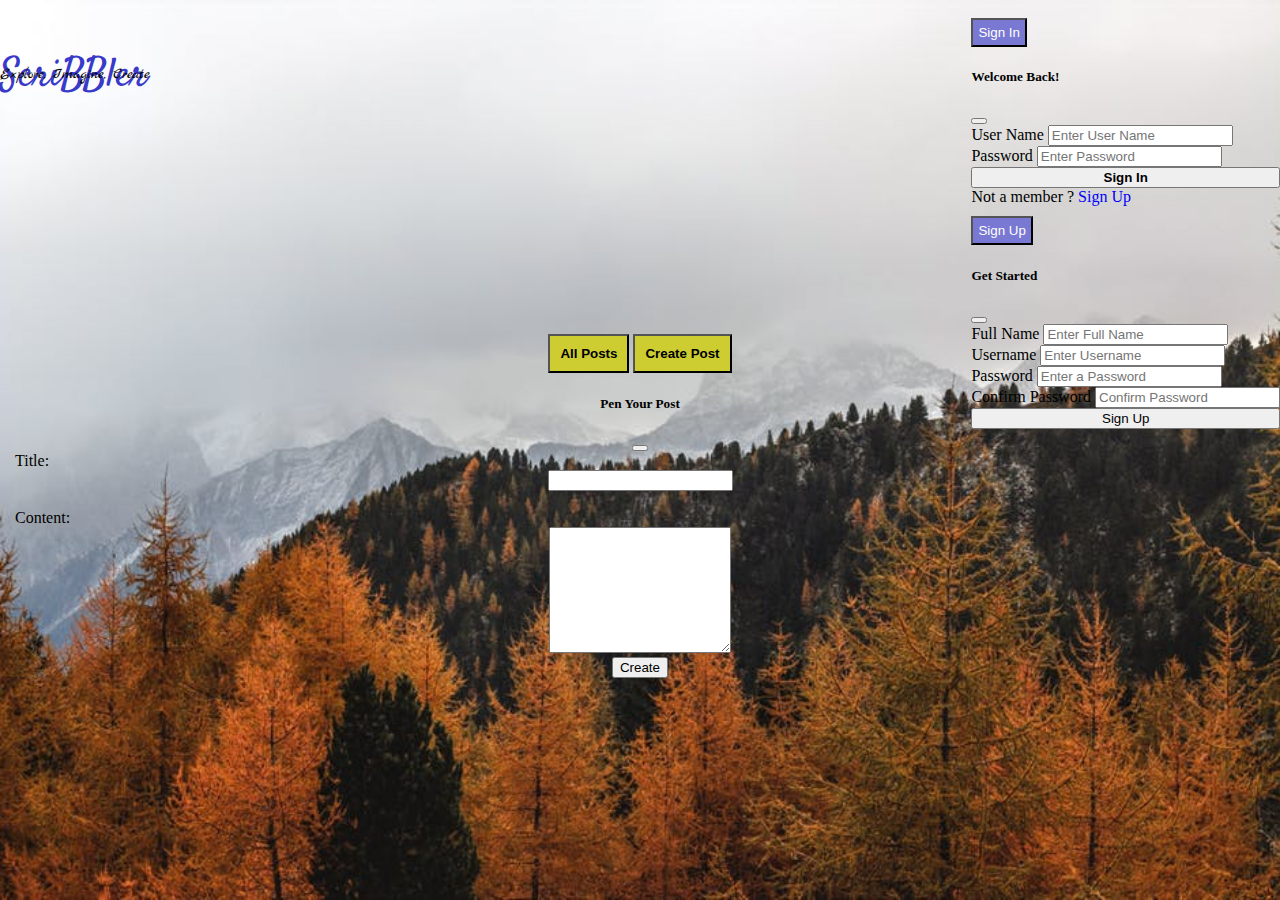
<file: index.html>
<!DOCTYPE html>
<html>
<head>   
        <!--Enter your code here--> 
        <!--css Link-->   
        <link rel="stylesheet" href="style/index.css">
        <meta charset="utf-8" />
        <meta http-equiv="X-UA-Compatible" content="IE=edge">
        <link href="https://cdn.jsdelivr.net/npm/bootstrap@5.1.3/dist/css/bootstrap.min.css" rel="stylesheet" integrity="sha384-1BmE4kWBq78iYhFldvKuhfTAU6auU8tT94WrHftjDbrCEXSU1oBoqyl2QvZ6jIW3" crossorigin="anonymous">
        <script src="scripts/index.js"></script>
</head>
<body>
        <!--Header-->    
        <div class="header">
            <!--Header Text-->
            <div class="text">
                 <p id="pageTitle" class="logo-title">ScriBBler</p>
                 <p class="middleText">Explore, Imagine, Create</p>
            </div>
            <!--Header Buttons-->
            <div id="butttons">
                <!--Sign In button-->
                <button type="button" class="btn btn-primary" id="topButton" data-bs-toggle="modal" data-bs-target="#exampleModal">Sign In</button>
                <!-- Modal Sign in-->
                    <div class="modal fade" id="exampleModal" tabindex="-1" aria-labelledby="exampleModalLabel" aria-hidden="true">
                    <div class="modal-dialog">
                        <div class="modal-content">
                            <div class="modal-header">
                                <h5 class="modal-title" id="exampleModalLabel">Welcome Back!</h5>
                                <button type="button" class="btn-close" data-bs-dismiss="modal" aria-label="Close"></button>
                            </div>
                            <div class="modal-body">
                                <form>
                                    <div class="mb-3">
                                        <label for="exampleInputEmail1" class="form-label">User Name</label>
                                        <input type="text" class="form-control" id="exampleInputEmail1" placeholder="Enter User Name" aria-describedby="emailHelp", required>
                                    </div>
                                    <div class="mb-3">
                                        <label for="exampleInputPassword1" class="form-label">Password</label>
                                        <input placeholder="Enter Password" type="password" class="form-control" id="exampleInputPassword1", required>
                                    </div>
                                    
                                    <button type="submit" class="btn btn-primary" style="width:100%; font-weight: bold;">Sign In</button>
                                    <div class="modal-footer border-top-0 d-flex justify-content-center">
                                        Not a member ? <span style="color:blue; cursor: pointer;" data-bs-target="#exampleModeSignUp"
                                            data-bs-toggle="modal"> Sign Up</span>
                                    </div>
                                </form>
                            </div>
                        </div>
                    </div>
                </div>
                 <!--Sign Up Button-->   
                <button type="button"  class="btn btn-primary" id="topButton" data-bs-toggle="modal" data-bs-target="#exampleModeSignUp">Sign Up</button>

                    <!-- Modal Sign up -->
                    <div class="modal fade" id="exampleModeSignUp" tabindex="-1" aria-labelledby="exampleModalLabel" aria-hidden="true">
                        <div class="modal-dialog">
                            <div class="modal-content">
                                <div class="modal-header">
                                    <h5 class="modal-title" id="exampleModalLabel">Get Started</h5>
                                    <button type="button" class="btn-close" data-bs-dismiss="modal" aria-label="Close"></button>
                                </div>
                            <div class="modal-body">
                                <form>
                                    <div class="mb-3">
                                        <label for="exampleInputName1" class="form-label">Full Name</label>
                                        <input type="text" placeholder="Enter Full Name" class="form-control" id="exampleInputName1" aria-describedby="emailHelp", required>
                                    </div>
                    
                                    <div class="mb-3">
                                        <label for="exampleInputUsername1" class="form-label">Username</label>
                                        <input type="text" placeholder="Enter Username" class="form-control" id="exampleInputEmail1" aria-describedby="emailHelp", required>
                                    </div>
                                        
                                    <div class="mb-3">
                                        <label for="exampleInputPassword1" class="form-label">Password</label>
                                        <input placeholder="Enter a Password" type="password" class="form-control" id="exampleInputPassword1", required>
                                    </div>
                                        
                                    <div class="mb-3">
                                        <label for="exampleInputPassword2" class="form-label">Confirm Password</label>
                                        <input placeholder="Confirm Password" type="password" class="form-control" id="exampleInputPassword2", required>
                                    </div>
            
                                    <button type="submit" class="btn btn-primary" style="width:100%">Sign Up</button>
                                </form>
                            </div>
                        </div>
                    </div>
                </div>
            </div> 

        </div>
        <!--POSTS-->
        <div class="midiv">
            <button type="button" class="btn btn-primary" id="midButton"onclick="allpost()">All Posts</button>
            <button type="button" class="btn btn-primary" id="midButton" data-bs-toggle="modal" data-bs-target="#exampleCreatePost">Create Post</button>
              
            <!-- Modal create post -->
            <div class="modal fade" id="exampleCreatePost" tabindex="-1" aria-labelledby="exampleModalLabel" aria-hidden="true">
                <div class="modal-dialog">
                    <div class="modal-content">
                        <div class="modal-header">
                            <h5 class="modal-title" id="exampleModalLabel" style="align-items: center;">Pen Your Post</h5>
                            <button type="button" class="btn-close" data-bs-dismiss="modal" aria-label="Close"></button>
                        </div>
                        <div class="modal-body">
                            <form>
                                <div class="mb-3">
                                    <label for="exampleInputTitle1" class="form-label" style="position: absolute;left: 15px;">Title:</label><br>
                                    <input type="text" class="form-control" id="exampleInputEmail1">
                                </div>
                                <br>
                                <div class="mb-3">
                                    <label for="exampleInputContent" class="form-label" style="position: absolute;left: 15px;">Content:</label><br>
                                    <textarea class="form-control" id="exampleFormControlTextarea1" rows="8"></textarea>
                                </div>
                                
                                <button type="submit" class="btn btn-success">Create</button>
                            </form>
                        </div>
                    </div>
                </div>
            </div>
        </div>


        <!--Javascript-->
        <script src="https://cdn.jsdelivr.net/npm/bootstrap@5.1.3/dist/js/bootstrap.bundle.min.js" integrity="sha384-ka7Sk0Gln4gmtz2MlQnikT1wXgYsOg+OMhuP+IlRH9sENBO0LRn5q+8nbTov4+1p" crossorigin="anonymous"></script>
</body>
</html>
</file>
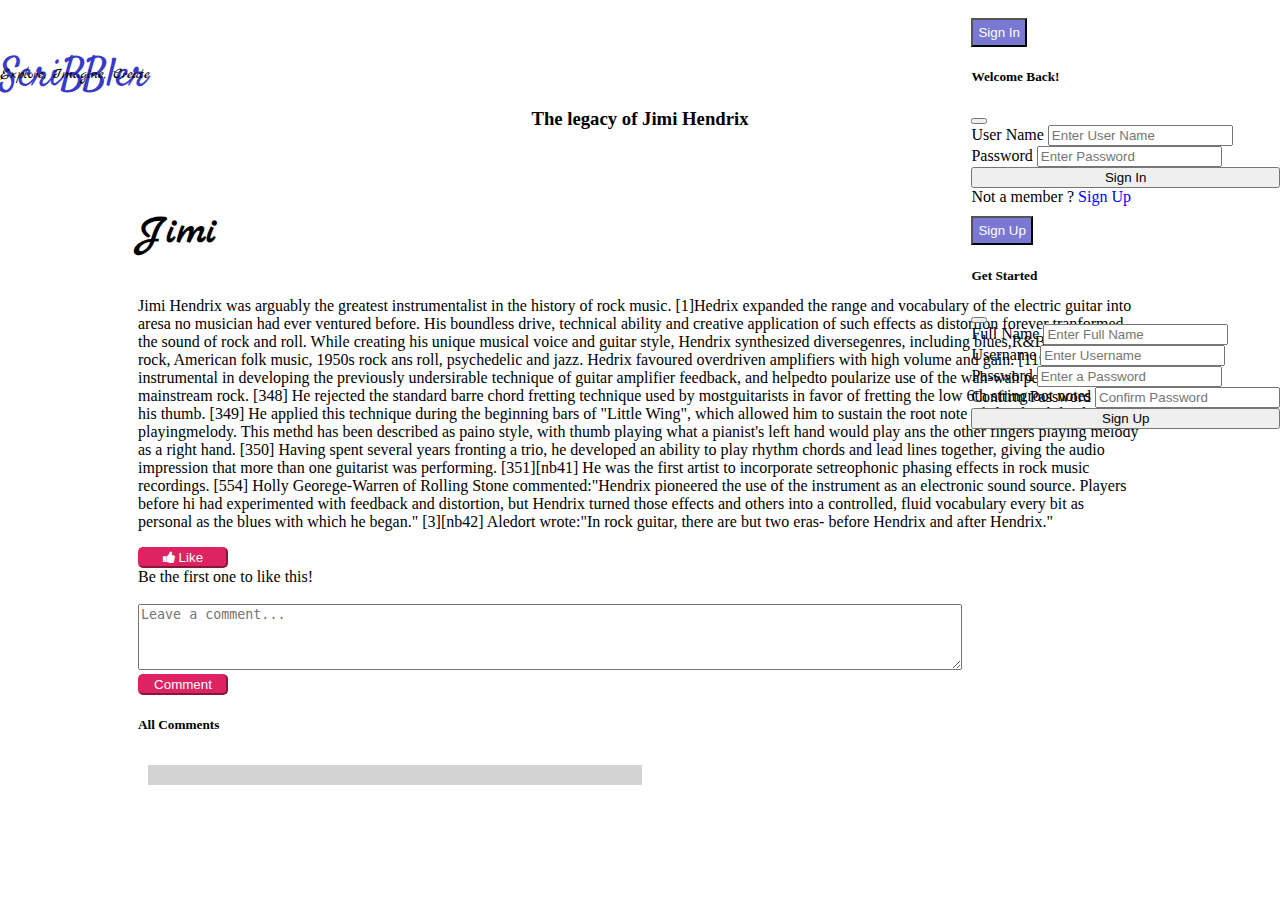
<file: html/post.html>
<!DOCTYPE html>
<html>

<head>
    <link rel="stylesheet" href="../style/post.css">
    <meta charset="utf-8" />
    <meta http-equiv="X-UA-Compatible" content="IE=edge">
    <link rel="stylesheet" href="https://cdnjs.cloudflare.com/ajax/libs/font-awesome/4.7.0/css/font-awesome.min.css">
    <link href="https://cdn.jsdelivr.net/npm/bootstrap@5.1.3/dist/css/bootstrap.min.css" rel="stylesheet" integrity="sha384-1BmE4kWBq78iYhFldvKuhfTAU6auU8tT94WrHftjDbrCEXSU1oBoqyl2QvZ6jIW3" crossorigin="anonymous">
</head>

<body>
    <!-- TODO: Include code for header here -->
    <!--Header-->    
    <div class="header">
        <!--Header Text-->
        <div class="text">
             <p id="pageTitle" class="logo-title">ScriBBler</p>
             <p class="middleText">Explore, Imagine, Create</p>
        </div>
        <!--Header Buttons-->
        <div id="butttons">
            <!--Sign In button-->
            <button type="button" class="btn btn-primary" id="topButton" data-bs-toggle="modal" data-bs-target="#exampleModal">Sign In</button>
            <!-- Modal Sign in-->
                <div class="modal fade" id="exampleModal" tabindex="-1" aria-labelledby="exampleModalLabel" aria-hidden="true">
                <div class="modal-dialog">
                    <div class="modal-content">
                        <div class="modal-header">
                            <h5 class="modal-title" id="exampleModalLabel">Welcome Back!</h5>
                            <button type="button" class="btn-close" data-bs-dismiss="modal" aria-label="Close"></button>
                        </div>
                        <div class="modal-body">
                            <form>
                                <div class="mb-3">
                                    <label for="exampleInputEmail1" class="form-label">User Name</label>
                                    <input type="text" class="form-control" id="exampleInputEmail1" placeholder="Enter User Name" aria-describedby="emailHelp", required>
                                </div>
                                <div class="mb-3">
                                    <label for="exampleInputPassword1" class="form-label">Password</label>
                                    <input placeholder="Enter Password" type="password" class="form-control" id="exampleInputPassword1", required>
                                </div>
                                
                                <button type="submit" class="btn btn-primary" style="width:100%">Sign In</button>
                                <div class="modal-footer border-top-0 d-flex justify-content-center">
                                    Not a member ? <span style="color:blue; cursor: pointer;" data-bs-target="#exampleModeSignUp"
                                        data-bs-toggle="modal"> Sign Up</span>
                                </div>
                            </form>
                        </div>
                    </div>
                </div>
            </div>
             <!--Sign Up Button-->   
            <button type="button"  class="btn btn-primary" id="topButton" data-bs-toggle="modal" data-bs-target="#exampleModeSignUp">Sign Up</button>

                <!-- Modal Sign up -->
                <div class="modal fade" id="exampleModeSignUp" tabindex="-1" aria-labelledby="exampleModalLabel" aria-hidden="true">
                    <div class="modal-dialog">
                        <div class="modal-content">
                            <div class="modal-header">
                                <h5 class="modal-title" id="exampleModalLabel">Get Started</h5>
                                <button type="button" class="btn-close" data-bs-dismiss="modal" aria-label="Close"></button>
                            </div>
                        <div class="modal-body">
                            <form>
                                <div class="mb-3">
                                    <label for="exampleInputName1" class="form-label">Full Name</label>
                                    <input type="text" placeholder="Enter Full Name" class="form-control" id="exampleInputName1" aria-describedby="emailHelp", required>
                                </div>
                
                                <div class="mb-3">
                                    <label for="exampleInputUsername1" class="form-label">Username</label>
                                    <input type="text" placeholder="Enter Username" class="form-control" id="exampleInputEmail1" aria-describedby="emailHelp", required>
                                </div>
                                    
                                <div class="mb-3">
                                    <label for="exampleInputPassword1" class="form-label">Password</label>
                                    <input placeholder="Enter a Password" type="password" class="form-control" id="exampleInputPassword1", required>
                                </div>
                                    
                                <div class="mb-3">
                                    <label for="exampleInputPassword2" class="form-label">Confirm Password</label>
                                    <input placeholder="Confirm Password" type="password" class="form-control" id="exampleInputPassword2", required>
                                </div>
        
                                <button type="submit" class="btn btn-primary" style="width:100%">Sign Up</button>
                            </form>
                        </div>
                    </div>
                </div>
            </div>
        </div>
    <!--the code for text--> 
    </div>
    <h3 id="text-h3" contenteditable="true">The legacy of Jimi Hendrix</h3>
    <br>
    <!--edit button-->
    <button type="button" id="edit-button" onclick="edit()">Edit<i class="fa fa-edit" style="padding-left: 5px;"></i></button>
    <!--username-->
    <p class="sub-heading">Jimi</p>
    <!--paragraph content-->
    <p id="paraText" contenteditable="true">Jimi Hendrix was arguably the greatest instrumentalist in the history of rock music.
        [1]Hedrix expanded the range and vocabulary of the electric guitar into aresa no musician had ever ventured before. 
        His boundless drive, technical ability and creative application of such effects as distortion forever tranformed the sound of rock and roll. 
        While creating his unique musical voice and guitar style, Hendrix synthesized diversegenres, including blues,R&B, soul, British rock, American folk music, 1950s rock ans roll, psychedelic and jazz. 
        Hedrix favoured overdriven amplifiers with high volume and gain.
        [119] He was instrumental in developing the previously undersirable technique of guitar amplifier feedback, and helpedto poularize use of the wah-wah pedal in mainstream rock.
        [348] He rejected the standard barre chord fretting technique used by mostguitarists in favor of fretting the low 6th stringroot notes with his thumb.
        [349] He applied this technique during the beginning bars of "Little Wing", which allowed him to sustain the root note of chords while also playingmelody. 
        This methd has been described as paino style, with thumb playing what a pianist's left hand would play ans the other fingers playing melody as a right hand.
        [350] Having spent several years fronting a trio, he developed an ability to play rhythm chords and lead lines together, giving the audio impression that more than one guitarist was performing.
        [351][nb41] He was the first artist to incorporate setreophonic phasing effects in rock music recordings.
        [554] Holly Georege-Warren of Rolling Stone commented:"Hendrix pioneered the use of the instrument as an electronic sound source. 
        Players before hi had experimented with feedback and distortion, but Hendrix turned those effects and others into a controlled, fluid vocabulary every bit as personal as the blues with which he began."
        [3][nb42] Aledort wrote:"In rock guitar, there are but two eras- before Hendrix and after Hendrix."
    </p>
     <!--like button-->   
    <div class="likeBlogButton" id="text-padding">    
        <button  id= "likeBlog" onclick="postLiked()"><!--Add button here-->
        <i class="fa fa-thumbs-up" aria-hidden="true"></i> Like</button><br>
        <span id="commentCount">Be the first one to like this!</span><br>
    </div>
    <div id="text-padding">
        <br>
        <textarea placeholder="Leave a comment..." id="userComments" value="" rows="4" cols="100"></textarea><br>
        <button class="likeBlog" id="liked" onclick="addComments(userComments)">Comment</button>
        <h5 id="comments-heading">All Comments</h5>
        <div class="commentscontainer">
            <div id="commentsborder">
                <div id="comment">

                </div>
            </div>
        </div>
    </div>
    <script src="../scripts/post.js"></script>
    <script src="https://cdn.jsdelivr.net/npm/bootstrap@5.1.3/dist/js/bootstrap.bundle.min.js" integrity="sha384-ka7Sk0Gln4gmtz2MlQnikT1wXgYsOg+OMhuP+IlRH9sENBO0LRn5q+8nbTov4+1p" crossorigin="anonymous"></script>

    
</body>
</html>
</file>
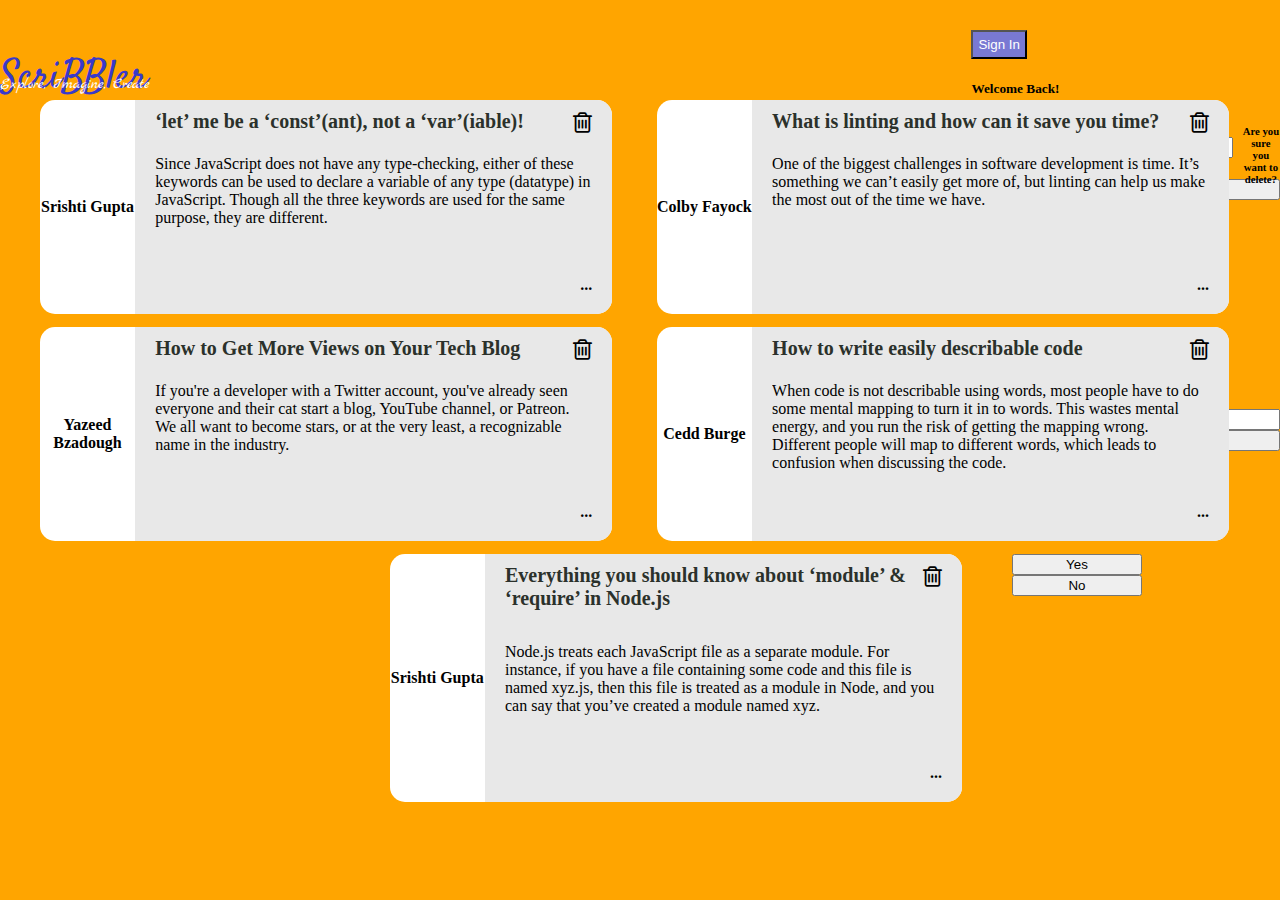
<file: html/postslist.html>
<!DOCTYPE html>
<html>

<head>
    <!-- TODO: Include Font Awesome file here -->
    <link rel="stylesheet" href="../style/postlist.css">
    <meta charset="utf-8" />
    <meta http-equiv="X-UA-Compatible" content="IE=edge">
    <link rel="stylesheet" href="https://cdnjs.cloudflare.com/ajax/libs/font-awesome/4.7.0/css/font-awesome.min.css">
    <link href="https://cdn.jsdelivr.net/npm/bootstrap@5.1.3/dist/css/bootstrap.min.css" rel="stylesheet" integrity="sha384-1BmE4kWBq78iYhFldvKuhfTAU6auU8tT94WrHftjDbrCEXSU1oBoqyl2QvZ6jIW3" crossorigin="anonymous">
    <script src="../scripts/postlist.js"></script>
    <!-- TODO: Include Google Fonts file here -->
</head>

<body style="background-color: orange;">
    <!-- TODO: Include code for header here -->
    <!--Header-->    
    <div class="header">
        <!--Header Text-->
        <div class="text">
             <p id="pageTitle" class="logo-title">ScriBBler</p>
             <p class="middleText">Explore, Imagine, Create</p>
        </div>
        <!--Header Buttons-->
        <div id="butttons">
            <!--Sign In button-->
            <button type="button" class="btn btn-primary" id="topButton" data-bs-toggle="modal" data-bs-target="#exampleModal">Sign In</button>
            <!-- Modal Sign in-->
                <div class="modal fade" id="exampleModal" tabindex="-1" aria-labelledby="exampleModalLabel" aria-hidden="true">
                <div class="modal-dialog">
                    <div class="modal-content">
                        <div class="modal-header">
                            <h5 class="modal-title" id="exampleModalLabel">Welcome Back!</h5>
                            <button type="button" class="btn-close" data-bs-dismiss="modal" aria-label="Close"></button>
                        </div>
                        <div class="modal-body">
                            <form>
                                <div class="mb-3">
                                    <label for="exampleInputEmail1" class="form-label">User Name</label>
                                    <input type="text" class="form-control" id="exampleInputEmail1" placeholder="Enter User Name" aria-describedby="emailHelp", required>
                                </div>
                                <div class="mb-3">
                                    <label for="exampleInputPassword1" class="form-label">Password</label>
                                    <input placeholder="Enter Password" type="password" class="form-control" id="exampleInputPassword1", required>
                                </div>
                                
                                <button type="submit" class="btn btn-primary" style="width:100%">Sign In</button>
                                <div class="modal-footer border-top-0 d-flex justify-content-center">
                                    Not a member ? <span style="color:blue; cursor: pointer;" data-bs-target="#exampleModeSignUp"
                                        data-bs-toggle="modal"> Sign Up</span>
                                </div>
                            </form>
                        </div>
                    </div>
                </div>
            </div>
             <!--Sign Up Button-->   
            <button type="button"  class="btn btn-primary" id="topButton" data-bs-toggle="modal" data-bs-target="#exampleModeSignUp">Sign Up</button>

                <!-- Modal Sign up -->
                <div class="modal fade" id="exampleModeSignUp" tabindex="-1" aria-labelledby="exampleModalLabel" aria-hidden="true">
                    <div class="modal-dialog">
                        <div class="modal-content">
                            <div class="modal-header">
                                <h5 class="modal-title" id="exampleModalLabel">Get Started</h5>
                                <button type="button" class="btn-close" data-bs-dismiss="modal" aria-label="Close"></button>
                            </div>
                        <div class="modal-body">
                            <form>
                                <div class="mb-3">
                                    <label for="exampleInputName1" class="form-label">Full Name</label>
                                    <input type="text" placeholder="Enter Full Name" class="form-control" id="exampleInputName1" aria-describedby="emailHelp", required>
                                </div>
                
                                <div class="mb-3">
                                    <label for="exampleInputUsername1" class="form-label">Username</label>
                                    <input type="text" placeholder="Enter Username" class="form-control" id="exampleInputEmail1" aria-describedby="emailHelp", required>
                                </div>
                                    
                                <div class="mb-3">
                                    <label for="exampleInputPassword1" class="form-label">Password</label>
                                    <input placeholder="Enter a Password" type="password" class="form-control" id="exampleInputPassword1", required>
                                </div>
                                    
                                <div class="mb-3">
                                    <label for="exampleInputPassword2" class="form-label">Confirm Password</label>
                                    <input placeholder="Confirm Password" type="password" class="form-control" id="exampleInputPassword2", required>
                                </div>
        
                                <button type="submit" class="btn btn-primary" style="width:100%">Sign Up</button>
                            </form>
                        </div>
                    </div>
                </div>
            </div>
        </div> 

    </div>

    <!-- ATTENTION: The HTML code for the list of posts has been given to you. You can feel free to add/delete/modify this code. You need to write the proper CSS and JavaScript code corresponding to this page so that the result looks like the screenshots given to you in the Project Statement. -->

    <!-- list of all posts starts here -->
    <div id="maindiv">

        <!-- post 1 starts here -->
        <div class="post">
            <div class="post-left">
                <p class="post-username">Srishti Gupta</p>
            </div>

            <div class="post-content">
                <i class="fa fa-trash-o" style="font-size:24px" id="trash" data-bs-toggle="modal" data-bs-target="#exampleModalCenter"></i>
                <p class="post-title">‘let’ me be a ‘const’(ant), not a ‘var’(iable)!</p>
                <p class="post-desc">Since JavaScript does not have any type-checking, either of these keywords can be used to declare a variable of any type (datatype) in JavaScript. Though all the three keywords are used for the same purpose, they are different.</p>
                <h4 id="doticon" onClick="myfunction()">...</h4>
            </div>
        </div>
        <!-- post 1 ends here -->

        <!-- post 2 starts here -->
        <div class="post">
            <div class="post-left">
                <p class="post-username">Colby Fayock</p>
            </div>

            <div class="post-content">
                <i class="fa fa-trash-o" style="font-size:24px" id="trash" data-bs-toggle="modal" data-bs-target="#exampleModalCenter"></i>
                <p class="post-title">What is linting and how can it save you time?</p>
                <p class="post-desc">One of the biggest challenges in software development is time. It’s something we can’t easily get more of, but linting can help us make the most out of the time we have.</p>
                <h4 id="doticon" onClick="myfunction()">...</h4>
            </div>
        </div>
        <!-- post 2 ends here -->

        <!-- post 3 starts here -->
        <div class="post">
            <div class="post-left">
                <p class="post-username">Yazeed Bzadough</p>
            </div>

            <div class="post-content">
                <i class="fa fa-trash-o" style="font-size:24px" id="trash" data-bs-toggle="modal" data-bs-target="#exampleModalCenter"></i>
                <p class="post-title">How to Get More Views on Your Tech Blog</p>
                <p class="post-desc">If you're a developer with a Twitter account, you've already seen everyone and their cat start a blog, YouTube channel, or Patreon. We all want to become stars, or at the very least, a recognizable name in the industry.</p>
                <h4 id="doticon" onClick="myfunction()">...</h4>
            </div>
        </div>
        <!-- post 3 ends here -->

        <!-- post 4 starts here -->
        <div class="post">
            <div class="post-left">
                <p class="post-username">Cedd Burge</p>
            </div>

            <div class="post-content">
                <i class="fa fa-trash-o" style="font-size:24px" id="trash" data-bs-toggle="modal" data-bs-target="#exampleModalCenter"></i>
                <p class="post-title">How to write easily describable code</p>
                <p class="post-desc">When code is not describable using words, most people have to do some mental mapping to turn it in to words. This wastes mental energy, and you run the risk of getting the mapping wrong. Different people will map to different words, which
                    leads to confusion when discussing the code.</p>
                <h4 id="doticon" onClick="myfunction()">...</h4>
            </div>
        </div>
        <!-- post 4 ends here -->

        <!-- post 5 starts here -->
        <div class="post-last">
            <div class="post-left">
                <p class="post-username">Srishti Gupta</p>
            </div>

            <div class="post-content">
                <i class="fa fa-trash-o" style="font-size:24px" id="trash" data-bs-toggle="modal" data-bs-target="#exampleModalCenter"></i>
                <p class="post-title">Everything you should know about ‘module’ & ‘require’ in Node.js</p>
                <br>   
                <p class="post-desc">Node.js treats each JavaScript file as a separate module. For instance, if you have a file containing some code and this file is named xyz.js, then this file is treated as a module in Node, and you can say that you’ve created a module
                    named xyz.</p>
                <h4 id="doticon" onClick="myfunction()">...</h4>
            </div>
        </div>
        <!-- post 5 ends here -->

        <!-- TODO: Write code for delete post modal here -->
        <div class="modal fade" id="exampleModalCenter" tabindex="-1" role="dialog" aria-labelledby="exampleModalCenterTitle" aria-hidden="true">
            <div class="modal-dialog modal-dialog-centered" role="document">
              <div class="modal-content">
                    <div class="modal-body">
                        <h6 id="text-yesno">Are you sure you want to delete?</h6>
                        <button type="button" class="btn btn-danger"id="yesno">Yes</button>
                        <button type="button" class="btn btn-success"id="yesno">No</button>
                    </div>
                </div>
            </div>
        </div>

    </div>
    <!-- list of all posts ends here -->
    <!--Javascript-->
    <script src="https://cdn.jsdelivr.net/npm/bootstrap@5.1.3/dist/js/bootstrap.bundle.min.js" integrity="sha384-ka7Sk0Gln4gmtz2MlQnikT1wXgYsOg+OMhuP+IlRH9sENBO0LRn5q+8nbTov4+1p" crossorigin="anonymous"></script>
</body>

</html>
</file>
<file: style/index.css>
/*Enter your code here*/
/*google font url */
@import url('https://fonts.googleapis.com/css2?family=Marck+Script&family=Satisfy&display=swap');
body {
    background-image: url('../images/background.jpg');
    background-repeat: no-repeat;
    background-attachment: fixed;
    background-size: 100% 100%;
  }
.header{
    display: flex;
    
}
.text{
    margin-right: 80%;
}
#topButton{
    background-color: rgb(121, 121, 211);
    color: white;
    padding: 5px;
    align-items: left;
    size: 50px;
    margin-top: 10px;
}
.logo-title{
    font-family: 'Satisfy',cursive;
    color: rgb(57, 57, 202);
    font-size: 40px;
    position: absolute;
    left: 0;
}
#butttons{
    position:absolute;
    right: 0;
}
.middleText{
    font-family: 'Marck Script',cursive;
    font-size: 15px;
    position: absolute;
    left: 0;
    top: 50px;
}
#midButton{
    background-color: rgb(205, 205, 49);
    color: black;
    padding: 10px;
    align-items: left;
    font-weight: bold;
    margin-top: 200px;
}
.midiv{
    text-align: center;
    padding-top: 10%;
}
</file>
<file: style/post.css>
/*Enter your code here*/
/*google font url */
@import url('https://fonts.googleapis.com/css2?family=Marck+Script&family=Satisfy&display=swap');
.header{
    display: flex;
    align-content: center;
    justify-content: center;
    size: 200px;
    
}
.text{
    margin-right: 80%;
}
#topButton{
    background-color: rgb(121, 121, 211);
    color: white;
    padding: 5px;
    align-items: left;
    size: 50px;
    margin-top: 10px;
}
.logo-title{
    font-family: 'Satisfy',cursive;
    color: rgb(57, 57, 202);
    font-size: 40px;
    position: absolute;
    left: 0;
}
.middleText{
    font-family: 'Marck Script',cursive;
    font-size: 15px;
    position: absolute;
    left: 0;
    top: 50px;
}
#text-h3{
    text-align: center;
    margin-top: 100px;
}
.sub-heading{
    font-family: 'Marck Script',cursive;
    font-size: 40px;
    font-weight: bold;
    margin-left: 130px;
}
#paraText{
    margin-left: 130px;
    margin-right: 130px;
}
#text-padding{
    margin-left: 130px;
    margin-right: 130px;
}
#addList{
    margin-top: 10px;
    background-color: rgb(221, 35, 97);
    color: white;
    width: 90px;
    border-color: rgb(221, 35, 97);
    border-radius: 5px;
}
#likeBlog{
    background-color: rgb(221, 35, 97);
    color: white;
    width: 90px;
    border-color: rgb(221, 35, 97);
    border-radius: 5px;
    
}
#liked{
    background-color: rgb(221, 35, 97);
    color: white;
    width: 90px;
    border-color: rgb(221, 35, 97);
    border-radius: 5px;
}
#usercomments{
    margin-top: 50px;
}
#commentCount{
    font-family: cursive;
}
#edit-button{
    background-color: rgb(221, 35, 97);
    color: white;
    border-color: rgb(221, 35, 97);
    border-radius: 2px;
    float: right;
    margin-right: 130px;
    width: 90px;
}
[contenteditable] {
    outline: 0px solid transparent;
}
#comments-heading{
    font-weight: bold;
}
.commentscontainer{
    min-height: 0px;
    overflow: hidden;
    margin-right: 500px;

}
#commentsborder{
    background-color: lightgrey;
    width: 100%;
    margin: 10px;
    padding: 10px;
    
}
.comment{
    background-color: white;
    margin: 10px;
    padding: 10px;
    margin-right: 30px;
    margin-top: 10px;
}
#butttons{
    position:absolute;
    right: 0;
}
@media  (max-width: 700px) {
    .header{
        align-content: center;
    }

    #topButton{
        margin-left: 20px;
        font-size: small;
        height: 50px;
        width: 80px;
        float: right;
    }
    .text{
        margin-right: 45%;
    }
    #text-h3{
        margin-left: 159px;
        margin-right: 150px;
    }
}
</file>
<file: style/postlist.css>
/*google font url */
@import url('https://fonts.googleapis.com/css2?family=Marck+Script&family=Satisfy&display=swap');

.header{
    display: flex;
    align-content: center;
    justify-content: center;
    size: 200px;
    margin-top: 10px;
    
}
.text{
    margin-right: 80%;
}
#topButton{
    background-color: rgb(121, 121, 211);
    color: white;
    padding: 5px;
    size: 50px;
    margin-top: 20px;
    margin-right: 10px;

}
#butttons{
    position:absolute;
    right: 0;
}

.logo-title{
    font-family: 'Satisfy',cursive;
    color: rgb(57, 57, 202);
    font-size: 40px;
    position: absolute;
    left: 0;
}
.middleText{
    font-family: 'Marck Script',cursive;
    font-size: 15px;
    color: white;
    position: absolute;
    left: 0;
    top: 60px;
}
#trash{
    float: right;
    margin-top: 10px;
}
#yesno{
    text-align: center;
    width: 130px;
    padding: 1px;
    margin-left: 50px;
    margin-right: 50px;
}
#text-yesno{
    text-align: center;

}
#doticon{
    float: right;
    font-weight: 100%;
    margin-bottom: 20px;
}
#maindiv{
    position: absolute;
    top: 100px;

}
.post {
    position: relative;
    width: 45%;
    height: auto;
    background: #fff;
    margin-bottom: 1%;
    margin-left: 2.5%;
    margin-right: 1%;
    float:left;
    border-radius: 15px;
    align-items: center;

}
.post-last {
    position: relative;
    width: 45%;
    height: auto;
    background: #fff;
    margin-left: 30%;
    float:left;
    border-radius: 15px;
    align-items: center;
}
#post-desc{
    overflow: hidden;
}
    
.post-left {
        width: 15%;            
        max-width: 15%;
        display: table-cell;
        vertical-align: middle;
        text-align: center;
        font-weight: bold;
        color: #000;
}
.post-content {
        width: 75%;           
        display: table-cell;
        text-align: left;
        background-color: #E8E8E8;
        color: #000000;
        border-radius: 0 15px 15px 0;
        padding: 0 20px; 
        overflow: hidden;
        height: auto;     
}
.post-title{
    font-family: 'Itim', cursive;
    font-weight: bold;
    color: #2b312b;
    font-size: 20px;
    height: 25px;
    margin-top: 10px;
    }
.post-more {
    float: right;
    cursor: pointer;
    font-size: 18px;
    margin-right: 0;
    padding-right: 0;
    padding-bottom: 10px;
    font-size: 30px;
}
.post-desc{
    height: 100px;
    margin-bottom: 0;
    overflow: hidden;
}
@media only screen and (max-width:1195px) {
    
    #post-desc{
        margin-top: 80px;
    }
}

@media only screen and (max-width:910px){
    #post-desc{
        margin-top: 130px;
    }
}
@media only screen and (max-width:1000px){
    .post{
        width: 40%;
    }
}

@media only screen and (max-width:814px){
    #post-desc{
        margin-top: 160px;
    }
}

@media only screen and (max-width:687px){
    #post-desc{
        margin-top: 200px;
    }
}

@media only screen and (max-width:595px){
    #post-desc{
        display: none;
    }
}
</file>
